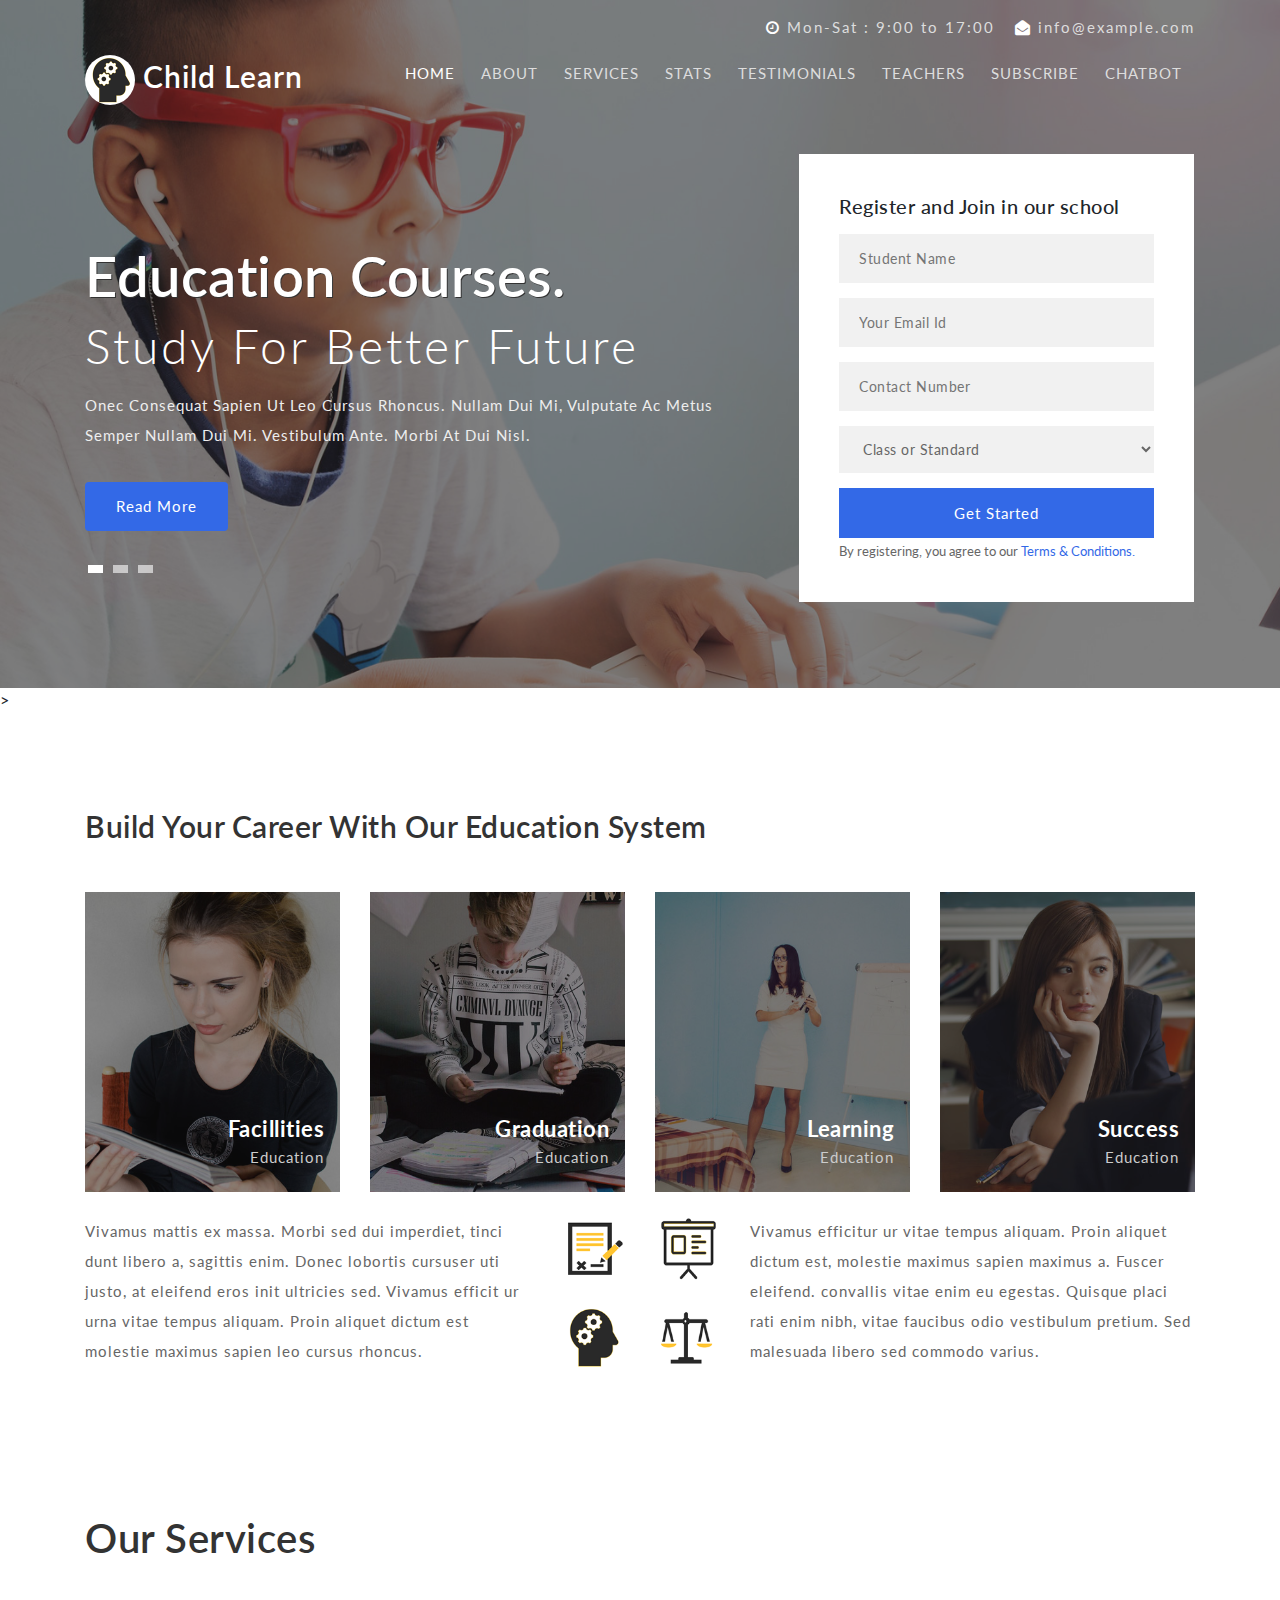
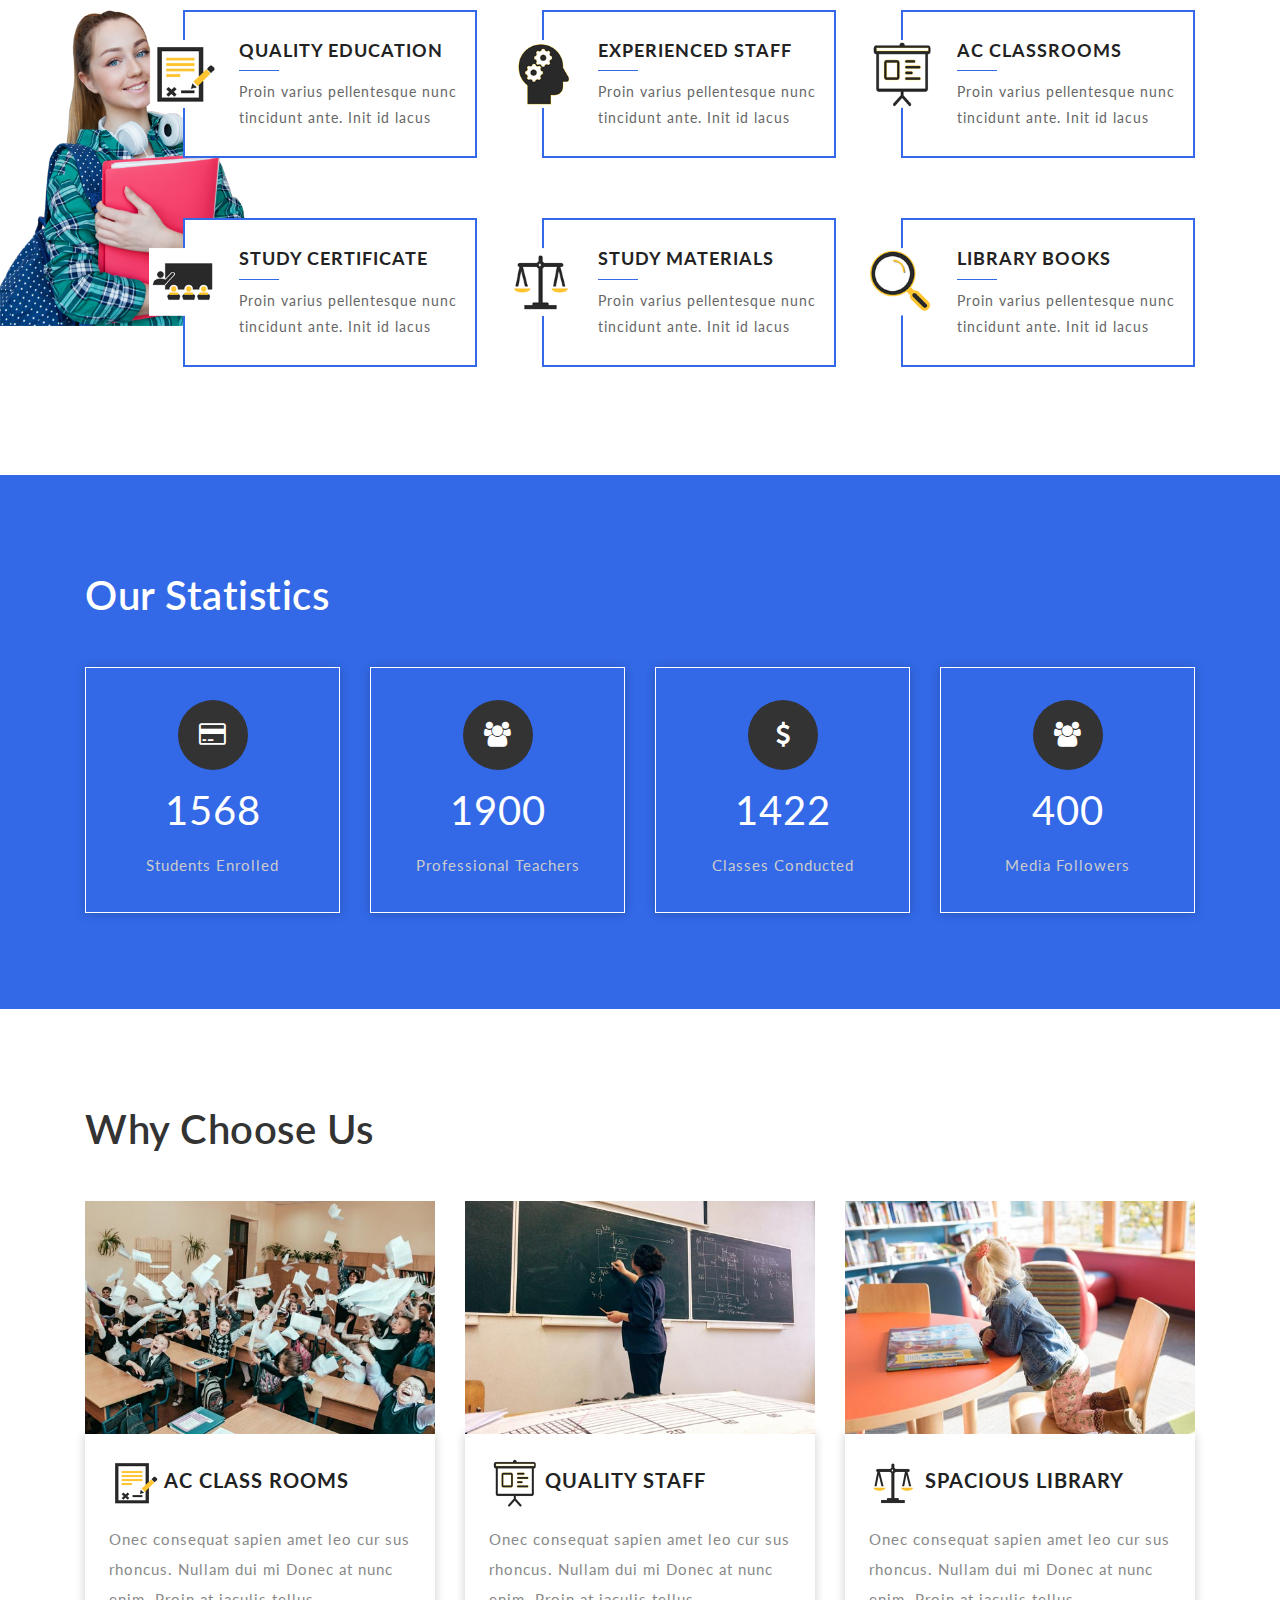
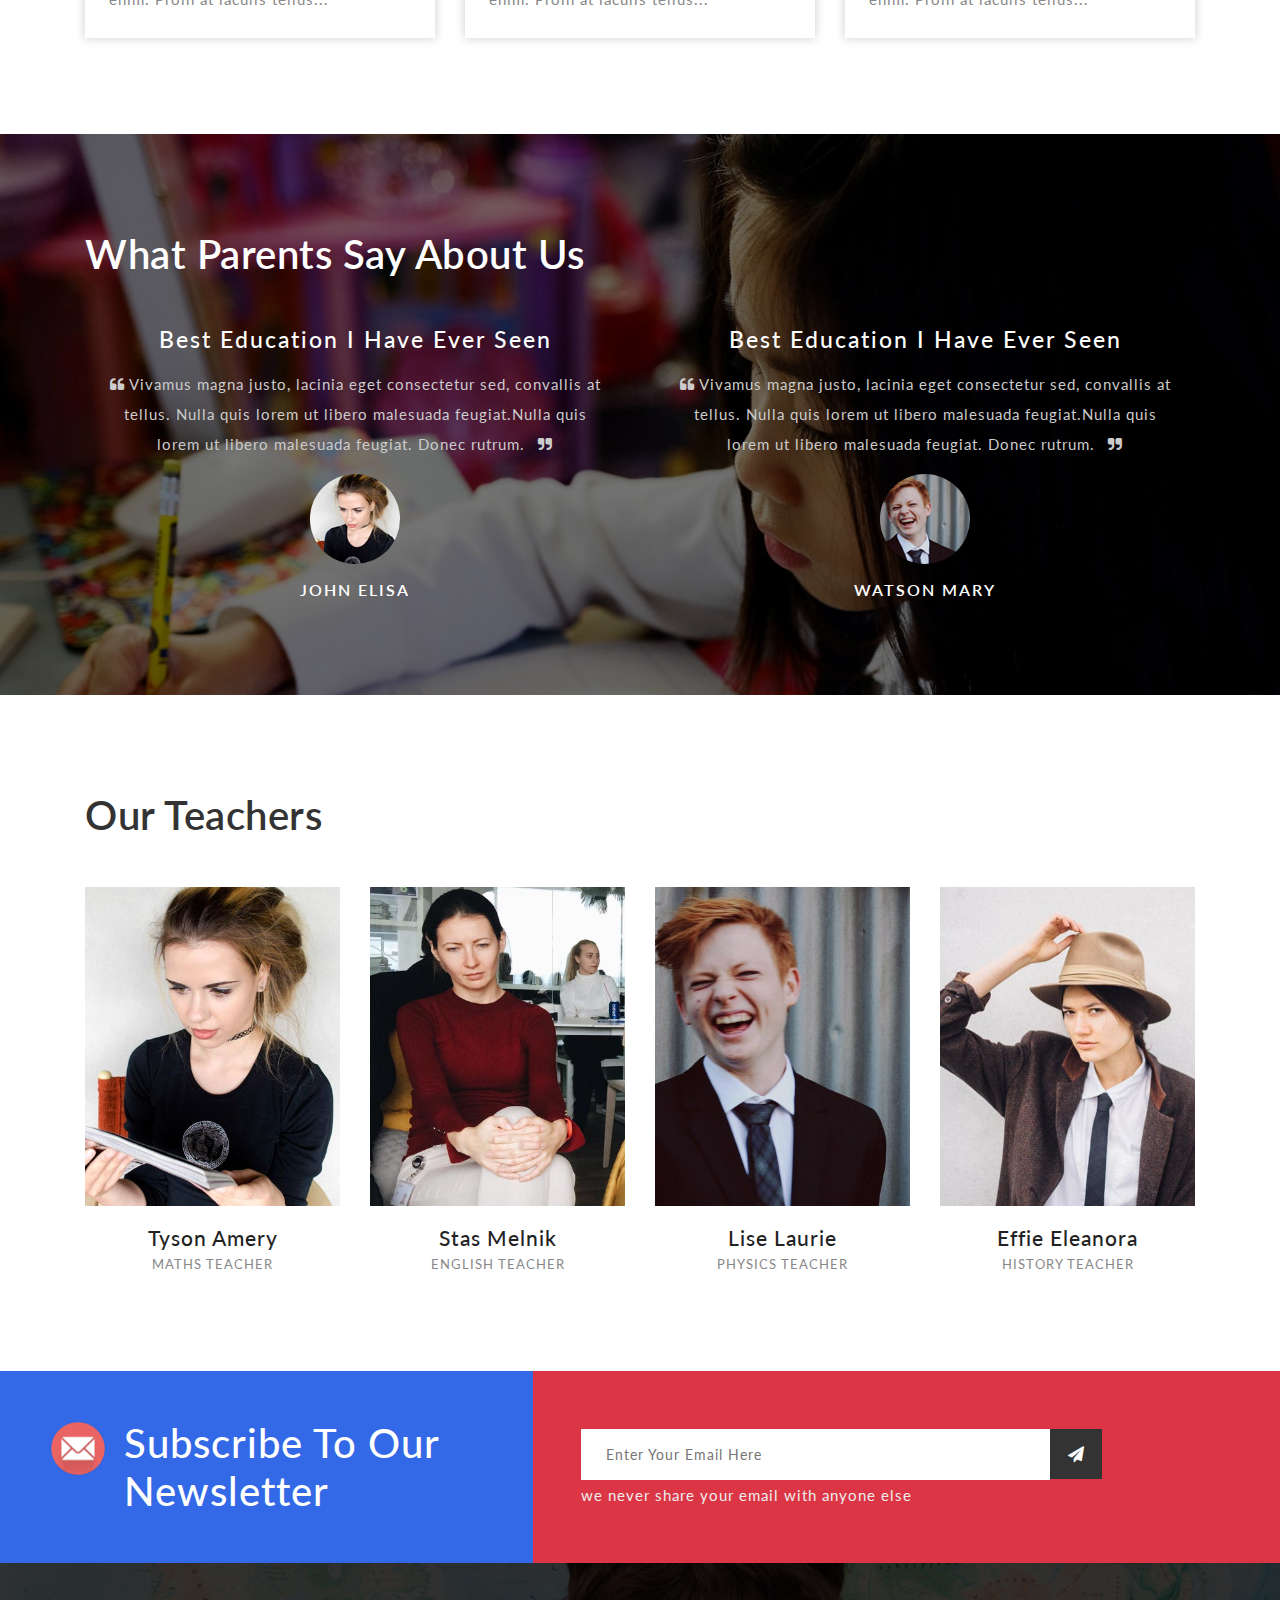
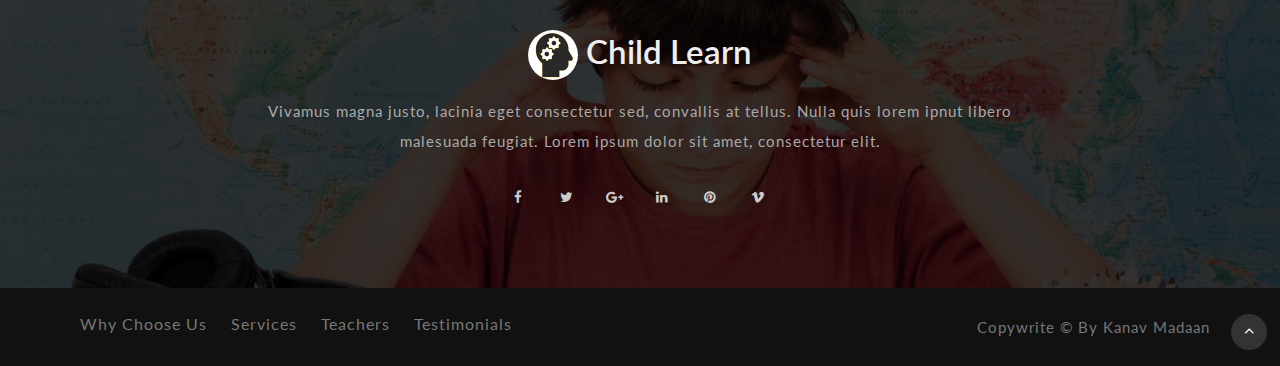
<file: index.html>
<!DOCTYPE html>
<html lang="en">
<head>
<title>Child Learn Education Category Flat Bootstrap Responsive Website Template | Home :: w3layouts</title>

<meta name="viewport" content="width=device-width, initial-scale=1">
<meta http-equiv="Content-Type" content="text/html; charset=utf-8" />
<meta name="keywords" content="Child Learn Responsive web template, Bootstrap Web Templates, Flat Web Templates, Android Compatible web template, 
Smartphone Compatible web template, free webdesigns for Nokia, Samsung, LG, SonyEricsson, Motorola web design" />

    <script>
        addEventListener("load", function () {
            setTimeout(hideURLbar, 0);
        }, false);

        function hideURLbar() {
            window.scrollTo(0, 1);
        }
    </script>
	
	
    <link href="css/bootstrap.css" rel='stylesheet' type='text/css'/>
    <link href="css/style.css" rel='stylesheet' type='text/css' />
	<link href="css/css_slider.css" type="text/css" rel="stylesheet" media="all">
    <link href="css/font-awesome.min.css" rel="stylesheet">
	
	
	
	<link href="//fonts.googleapis.com/css?family=Lato:100,100i,300,300i,400,400i,700,700i,900,900i&amp;subset=latin-ext" rel="stylesheet">
	
	
</head>
<body>


<header>
	<div class="top-head container">
		<div class="ml-auto text-right right-p">
			<ul>
				<li class="mr-3">
					<span class="fa fa-clock-o"></span> Mon-Sat : 9:00 to 17:00</li>
				<li>
					<span class="fa fa-envelope-open"></span> <a href="mailto:info@example.com">info@example.com</a> </li>
			</ul>
		</div>
	</div>
	<div class="container">
		
		<nav class="py-3 d-lg-flex">
			<div id="logo">
				<h1> <a href="index.html"><img src="images/s2.png" alt=""> Child Learn </a></h1>
			</div>
			<label for="drop" class="toggle"><span class="fa fa-bars"></span></label>
			<input type="checkbox" id="drop" />
			<ul class="menu ml-auto mt-1">
				<li class="active"><a href="index.html">Home</a></li>
				<li class=""><a href="#about">About</a></li>
				<li class=""><a href="#services">Services</a></li>
				<li class=""><a href="#stats">Stats</a></li>
				<li class=""><a href="#testi">Testimonials</a></li>
				<li class=""><a href="#team">Teachers</a></li>
				<li class=""><a href="#subscribe">Subscribe</a></li>
				<li class=""><a href="file:///C:/Users/KNV/OneDrive/Documents/educhildlearn/educhild/bot.html">ChatBot</a></li>
			</ul>
		</nav>
		
	</div>
</header>



<div class="banner" id="home">
	<div class="layer">
		<div class="container">
			<div class="row">
				<div class="col-lg-7 banner-text-w3pvt">
					
					<div class="csslider infinity" id="slider1">
						<input type="radio" name="slides" checked="checked" id="slides_1" />
						<input type="radio" name="slides" id="slides_2" />
						<input type="radio" name="slides" id="slides_3" />
						<ul class="banner_slide_bg">
							<li>
								<div class="container-fluid">
									<div class="w3ls_banner_txt">
										<h3 class="b-w3ltxt text-capitalize mt-md-4">Education Courses.</h3>
										<h4 class="b-w3ltxt text-capitalize mt-md-2">Study For Better Future</h4>
										<p class="w3ls_pvt-title my-3">onec consequat sapien ut leo cursus rhoncus. Nullam dui mi, vulputate ac metus semper Nullam dui mi.
								 Vestibulum ante. Morbi at dui nisl.</p>
										<a href="#about" class="btn btn-banner my-3">Read More</a>
									</div>
								</div>
							</li>
							<li>
								<div class="container-fluid">
									<div class="w3ls_banner_txt">
										<h3 class="b-w3ltxt text-capitalize mt-md-4">Education Courses.</h3>
										<h4 class="b-w3ltxt text-capitalize mt-md-2">Study For Better Future</h4>
										<p class="w3ls_pvt-title my-3">onec consequat sapien ut leo cursus rhoncus. Nullam dui mi, vulputate ac metus semper Nullam dui mi.
								 Vestibulum ante. Morbi at dui nisl.</p>
										<a href="#about" class="btn btn-banner my-3">Read More</a>
									</div>
								</div>
							</li>
							<li>
								<div class="container-fluid">
									<div class="w3ls_banner_txt">
										<h3 class="b-w3ltxt text-capitalize mt-md-4">Education Courses.</h3>
										<h4 class="b-w3ltxt text-capitalize mt-md-2">Study For Better Future</h4>
										<p class="w3ls_pvt-title my-3">onec consequat sapien ut leo cursus rhoncus. Nullam dui mi, vulputate ac metus semper Nullam dui mi.
								 Vestibulum ante. Morbi at dui nisl.</p>
										<a href="#about" class="btn btn-banner my-3">Read More</a>
									</div>
								</div>
							</li>
						</ul>
						<div class="navigation">
							<div>
								<label for="slides_1"></label>
								<label for="slides_2"></label>
								<label for="slides_3"></label>
							</div>
						</div>
					</div>
					
				</div>
				<div class="col-lg-5 col-md-8 px-lg-3 px-0">
					<div class="banner-form-w3 ml-lg-5">
						<div class="padding">
							
							<form action="#" method="post">
								<h5 class="mb-3">Register and Join in our school</h5>
								<div class="form-style-w3ls">
									<input placeholder="Student Name" name="name" type="text" required="">
									<input placeholder="Your Email Id" name="email" type="email" required="">
									<input placeholder="Contact Number" name="number" type="text" required="">
									<select>
									  <option value="0">Class or Standard</option>
									  <option value="1">class 6th</option>
									  <option value="1">class 7th</option>
									  <option value="1">clas 8th</option>
									  <option value="1">classs 9th</option>
									  <option value="1">class 10th</option>
									  <option value="1">Other</option>
									</select>
									
									<button Class="btn"> Get Started</button>
									<span>By registering, you agree to our <a href="#">Terms & Conditions.</a></span>
								</div>
							</form>
						
						</div>
					</div>
				</div>
			</div>
		</div>
	</div>
</div>


>
<section class="banner-bottom py-5" id="about">
	<div class="container py-lg-5">
		<h2 class="heading mb-sm-5 mb-4"> Build Your Career With Our Education System</h2>
		<div class="row bottom-grids">
			<div class="col-md-3 col-sm-6">
				<div class="three-grids-w3pvt-1 d-flex text-right">
					<div class="text-effect-wthree midd-text-w3ls p-3 w-100">
						<h5 class="text-capitalize text-bl font-weight-bold">Facillities</h5>
						<p>Education</p>
					</div>
				</div>
			</div>
			<div class="col-md-3 col-sm-6 mt-sm-0 mt-4">
				<div class="three-grids-w3pvt-2 d-flex text-right">
					<div class="text-effect-wthree midd-text-w3ls p-3 w-100">
						<h5 class="text-capitalize text-bl font-weight-bold">Graduation</h5>
						<p>Education</p>
					</div>
				</div>
			</div>
			<div class="col-md-3 col-sm-6 mt-md-0 mt-4">
				<div class="three-grids-w3pvt-3 d-flex text-right">
					<div class="text-effect-wthree midd-text-w3ls p-3 w-100">
						<h5 class="text-capitalize text-bl font-weight-bold">Learning</h5>
						<p>Education</p>
					</div>
				</div>
			</div>
			<div class="col-md-3 col-sm-6 mt-md-0 mt-4">
				<div class="three-grids-w3pvt-4 d-flex text-right">
					<div class="text-effect-wthree midd-text-w3ls p-3 w-100">
						<h5 class="text-capitalize text-bl font-weight-bold">Success</h5>
						<p>Education</p>
					</div>
				</div>
			</div>
			<div class="col-lg-5">
				<p class="mt-4">Vivamus mattis ex massa. Morbi sed dui imperdiet, tinci dunt libero a, sagittis enim. Donec lobortis cursuser uti justo, at
				eleifend eros init ultricies sed. Vivamus efficit ur urna vitae tempus aliquam. Proin aliquet dictum est molestie maximus sapien leo cursus rhoncus.</p>
			</div>
			<div class="col-lg-1 col-sm-4 col-5 ser-img">
				<img src="images/s1.png" class="mt-4" alt="">
				<img src="images/s2.png" class="mt-4" alt="">
			</div>
			<div class="col-lg-1 col-sm-4 col-5 ser-img">
				<img src="images/s3.png" class="mt-4" alt="">
				<img src="images/s5.png" class="mt-4" alt="">
			</div>
			<div class="col-lg-5">
				<p class="mt-4"> Vivamus efficitur ur vitae tempus aliquam. Proin aliquet dictum est, molestie maximus sapien maximus a.
				Fuscer eleifend. convallis vitae enim eu egestas. Quisque placi rati enim nibh, vitae faucibus odio vestibulum pretium. Sed malesuada
				libero sed commodo varius. </p>
			</div>
		</div>
	</div>
</section>

<section class="services py-5" id="services">
	<div class="container">
		<h3 class="heading mb-5">Our Services</h3>
		<div class="row ml-sm-5">
			<div class="col-xl-4 col-lg-4 col-md-6 col-sm-12">
				<div class="our-services-wrapper mb-60">
					<div class="services-inner">
						<div class="our-services-img">
							<img src="images/s1.png" alt="">
						</div>
						<div class="our-services-text">
							<h4>Quality Education</h4>
							<p>Proin varius pellentesque nunc tincidunt ante. Init id lacus</p>
						</div>
					</div>
				</div>
			</div>
			<div class="col-xl-4 col-lg-4 col-md-6 col-sm-12">
				<div class="our-services-wrapper mb-60">
					<div class="services-inner">
						<div class="our-services-img">
							<img src="images/s2.png" alt="">
						</div>
						<div class="our-services-text">
							<h4>Experienced Staff</h4>
							<p>Proin varius pellentesque nunc tincidunt ante. Init id lacus</p>
						</div>
					</div>
				</div>
			</div>
			<div class="col-xl-4 col-lg-4 col-md-6 col-sm-12">
				<div class="our-services-wrapper mb-60">
					<div class="services-inner">
						<div class="our-services-img">
							<img src="images/s3.png" alt="">
						</div>
						<div class="our-services-text">
							<h4>Ac Classrooms</h4>
							<p>Proin varius pellentesque nunc tincidunt ante. Init id lacus</p>
						</div>
					</div>
				</div>
			</div>
			<div class="col-xl-4 col-lg-4 col-md-6 col-sm-12">
				<div class="our-services-wrapper mb-60">
					<div class="services-inner">
						<div class="our-services-img">
							<img src="images/s4.png" alt="">
						</div>
						<div class="our-services-text">
							<h4>Study Certificate</h4>
							<p>Proin varius pellentesque nunc tincidunt ante. Init id lacus</p>
						</div>
					</div>
				</div>
			</div>
			<div class="col-xl-4 col-lg-4 col-md-6 col-sm-12">
				<div class="our-services-wrapper mb-60">
					<div class="services-inner">
						<div class="our-services-img">
							<img src="images/s5.png" alt="">
						</div>
						<div class="our-services-text">
							<h4>Study Materials </h4>
							<p>Proin varius pellentesque nunc tincidunt ante. Init id lacus</p>
						</div>
					</div>
				</div>
			</div>
			<div class="col-xl-4 col-lg-4 col-md-6 col-sm-12">
				<div class="our-services-wrapper mb-60">
					<div class="services-inner">
						<div class="our-services-img">
							<img src="images/s6.png" alt="">
						</div>
						<div class="our-services-text">
							<h4>Library Books</h4>
							<p>Proin varius pellentesque nunc tincidunt ante. Init id lacus</p>
						</div>
					</div>
				</div>
			</div>
		</div>
		
		<div class="position-image">
			<img src="images/services.png" alt="" class="img-fluid">
		</div>
		
	</div>
</section>


<section class="section-stats" id="stats">
	<div class="py-5">
		<div class="container py-lg-5">
		<h3 class="heading mb-sm-5 mb-4">Our statistics</h3>
			<div class="row text-center">
				<div class="col-lg-3 col-6">
					<div class="w3layouts_stats_left w3_counter_grid">
						<div class="stats-icon">
							<span class="fa fa-credit-card"></span>
						</div>
						<p class="counter">1568</p>
						<p class="para-text-w3ls">Students Enrolled</p>
					</div>
				</div>
				<div class="col-lg-3 col-6">
					<div class="w3layouts_stats_left w3_counter_grid2">	
						<div class="stats-icon">
							<span class="fa fa-users"></span>
						</div>
						<p class="counter">1900</p>
						<p class="para-text-w3ls">Professional Teachers</p>
					</div>
				</div>
				<div class="col-lg-3 col-6 mt-lg-0 mt-4">
					<div class="w3layouts_stats_left w3_counter_grid1">	
						<div class="stats-icon">
							<span class="fa fa-dollar"></span>
						</div>
						<p class="counter">1422</p>
						<p class="para-text-w3ls">Classes Conducted</p>
					</div>
				</div>
				<div class="col-lg-3 col-6 mt-lg-0 mt-4">
					<div class="w3layouts_stats_left w3_counter_grid1">	
						<div class="stats-icon">
							<span class="fa fa-users"></span>
						</div>
						<p class="counter">400</p>
						<p class="para-text-w3ls">Media Followers</p>
					</div>
				</div>
			</div>
		</div>
	</div>
</section>


<section class="other_services py-5" id="why">
	<div class="container py-lg-5 py-3">
		<h3 class="heading mb-sm-5 mb-4">Why Choose Us </h3>
		<div class="row">
			<div class="col-lg-4 col-md-6">
				<div class="grid">
					<img src="images/choose1.jpg" alt="" class="img-fluid" />
					<div class="info p-4">
						<h4 class=""><img src="images/s1.png" class="img-fluid" alt=""> AC Class Rooms</h4>
						<p class="mt-3">Onec consequat sapien amet leo cur sus rhoncus. Nullam dui mi Donec at nunc enim. Proin at iaculis tellus...</p>
					</div>
				</div>
			</div>
			<div class="col-lg-4 col-md-6 mt-md-0 mt-4">
				<div class="grid">
					<img src="images/choose2.jpg" alt="" class="img-fluid" />
					<div class="info p-4">
						<h4 class=""><img src="images/s3.png" class="img-fluid" alt=""> Quality Staff</h4>
						<p class="mt-3">Onec consequat sapien amet leo cur sus rhoncus. Nullam dui mi Donec at nunc enim. Proin at iaculis tellus...</p>
					</div>
				</div>
			</div>
			<div class="col-lg-4 col-md-6 mt-lg-0 mt-4">
				<div class="grid">
					<img src="images/choose3.jpg" alt="" class="img-fluid" />
					<div class="info p-4">
						<h4 class=""><img src="images/s5.png" class="img-fluid" alt=""> Spacious Library </h4>
						<p class="mt-3">Onec consequat sapien amet leo cur sus rhoncus. Nullam dui mi Donec at nunc enim. Proin at iaculis tellus...</p>
					</div>
				</div>
			</div>
		</div>
	</div>
</section>

<section class="testimonials" id="testi">
	<div class="layer py-lg-5">
		<div class="container py-5">
			<h3 class="heading mb-5">What Parents Say About Us</h3>
			<div class="text-center">
				<div class="row">
					<div class="col-md-6">
						<div class="testi-info-text">
							<h4>Best Education i have ever seen</h4>
							<p>
								<span class="fa fa-quote-left"></span> Vivamus magna justo, lacinia eget consectetur
								sed,
								convallis at tellus. Nulla
								quis lorem ut libero malesuada feugiat.Nulla quis lorem ut libero malesuada
								feugiat.
								Donec rutrum.
								<span class="fa ml-2 fa-quote-right"></span>
							</p>
						</div>
						<div class="testi-pos">
							<img src="images/ts1.jpg" alt="" class="img-fluid rounded-circle mb-3" />
							<h4> John Elisa </h4>
						</div>
					</div>
					<div class="col-md-6 mt-md-0 mt-5">
						<div class="testi-info-text">
							<h4>Best Education i have ever seen</h4>
							<p>
								<span class="fa fa-quote-left"></span> Vivamus magna justo, lacinia eget consectetur
								sed,
								convallis at tellus. Nulla
								quis lorem ut libero malesuada feugiat.Nulla quis lorem ut libero malesuada
								feugiat.
								Donec rutrum.
								<span class="fa ml-2 fa-quote-right"></span>
							</p>
						</div>
						<div class="testi-pos">
							<img src="images/ts2.jpg" alt="" class="img-fluid rounded-circle mb-3" />
							<h4>Watson Mary</h4>
						</div>
					</div>
				</div>
			</div>
		</div>
	</div>
</section>

<section class="team pt-5" id="team">
    <div class="container py-lg-5">
		<h3 class="heading mb-sm-5 mb-4">Our Teachers</h3>
        <div class="row">
			<div class="team-grid col-md-3 col-sm-6 mb-5">
				<img src="images/team1.jpg" class="" alt="" />
				<div class="team-info text-center">
					<h3 class="e">Tyson Amery</h3>
					<span class="">Maths Teacher</span>
				</div>
			</div>
			<div class="team-grid col-md-3 col-sm-6 mb-5">
				<img src="images/team2.jpg" class="" alt="" />
				<div class="team-info text-center">
					<h3 class="">Stas Melnik</h3>
					<span class="">English Teacher</span>
				</div>
			</div>
			<div class="team-grid col-md-3 col-sm-6 mb-5">
				<img src="images/team3.jpg" class="" alt="" />
				<div class="team-info text-center">
					<h3 class="">Lise Laurie</h3>
					<span class="">Physics Teacher</span>
				</div>
			</div>
			<div class="team-grid col-md-3 col-sm-6 mb-5">
				<img src="images/team4.jpg" class="" alt="" />
				<div class="team-info text-center">
					<h3 class="">Effie Eleanora</h3>
					<span class="">History Teacher</span>
				</div>
			</div>
        </div>
    </div>
</section>

<section class="subscribe" id="subscribe">
	<div class="container-fluid">
		<div class="row">
			<div class="col-lg-5 d-flex subscribe-left p-sm-5 py-4">
				<div class="image mr-3">
					<img src="images/mail.png" alt="" class="img-fluid">
				</div>
				<div class="text">
					<h3>Subscribe To Our Newsletter</h3>
				</div>
			</div>
			<div class="col-lg-7 subscribe-right p-sm-5 py-3">
				<form action="#" method="post">
					<input type="email" name="email" placeholder="Enter your email here" required="">
					<button class="btn1"><span class="fa fa-paper-plane" aria-hidden="true"></span></button>
				</form>
				<p>we never share your email with anyone else</p>
			</div>
		</div>
	</div>
</section>

<footer>
	<div class="footer-layer py-sm-5 pt-5 pb-3">
		<div class="container py-md-3">
			<div class="footer-grid_section text-center">
				<div class="footer-title mb-3">
					<a href="#"><img src="images/s2.png" alt=""> Child Learn</a>
				</div>
				<div class="footer-text">
					<p>Vivamus magna justo, lacinia eget consectetur sed, convallis at tellus. Nulla quis lorem ipnut libero malesuada feugiat.
					 Lorem ipsum dolor sit amet, consectetur elit.</p>
				</div>
				<ul class="social_section_1info">
					<li class="mb-2 facebook"><a href="#"><span class="fa fa-facebook"></span></a></li>
					<li class="mb-2 twitter"><a href="#"><span class="fa fa-twitter"></span></a></li>
					<li class="google"><a href="#"><span class="fa fa-google-plus"></span></a></li>
					<li class="linkedin"><a href="#"><span class="fa fa-linkedin"></span></a></li>
					<li class="pinterest"><a href="#"><span class="fa fa-pinterest"></span></a></li>
					<li class="vimeo"><a href="#"><span class="fa fa-vimeo"></span></a></li>
				</ul>
			</div>
		</div>
	</div>
</footer>

<section class="copyright">
	<div class="container py-4">
		<div class="row bottom">
			<ul class="col-lg-6 links p-0">
				<li><a href="#why" class="">Why Choose Us</a></li>
				<li><a href="#services" class="">Services </a></li>
				<li><a href="#team" class="">Teachers </a></li>
				<li><a href="#testi" class="">Testimonials </a></li>
			</ul>
			<div class="col-lg-6 copy-right p-0">
				<p class="">Copywrite &copy; By Kanav Madaan</a>
				</p>
			</div>
		</div>
	</div>
</section>

<div class="move-top text-right">
	<a href="#home" class="move-top"> 
		<span class="fa fa-angle-up  mb-3" aria-hidden="true"></span>
	</a>
</div>


</body>
</html>
</file>
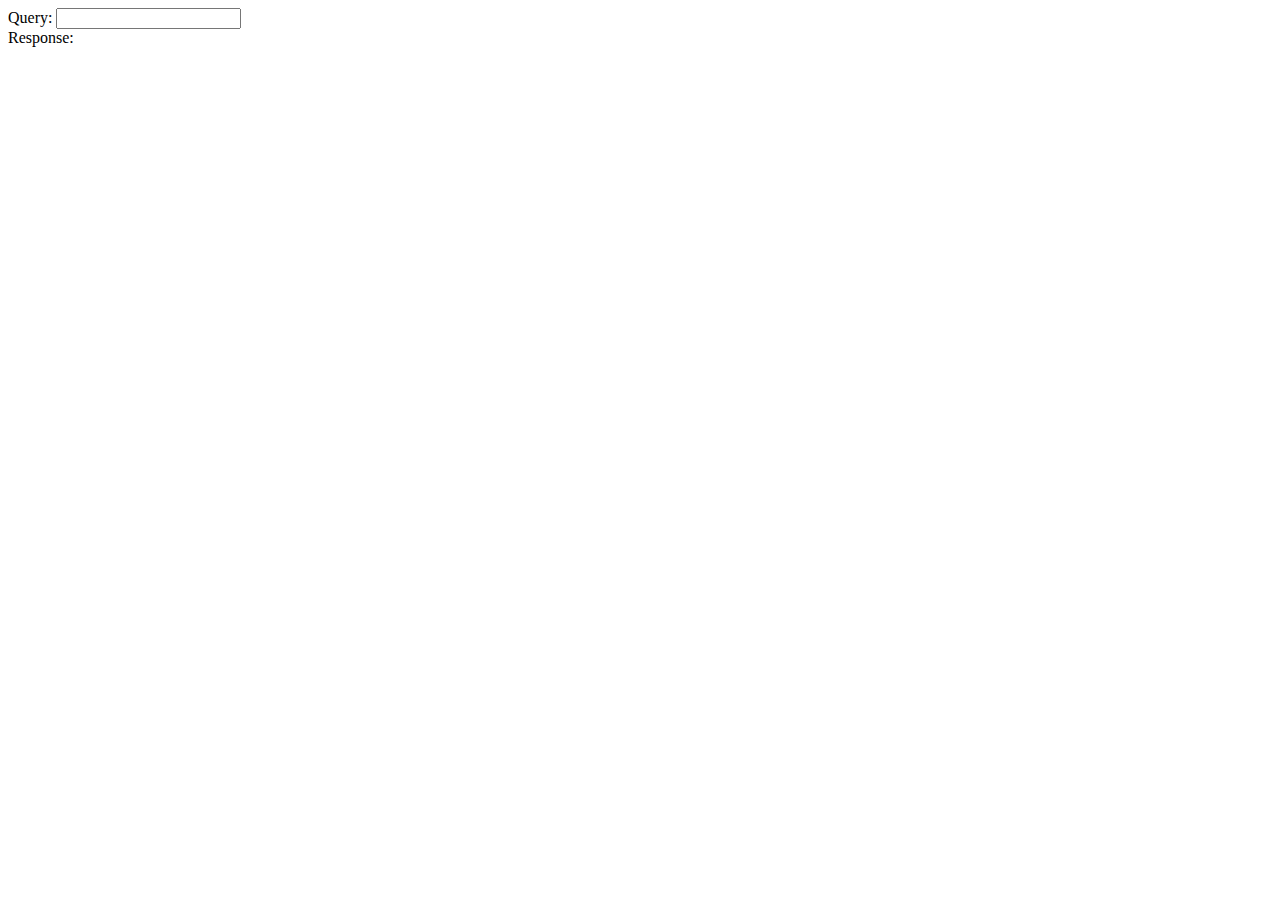
<file: bot.html>
<!doctype html><html><head><title>help</title></head>

<script type="text/javascript"

src="//code.jquery.com/jquery-1.11.1.min.js"></script>

</head>

<body>

Query: <input type="text" id="QueryText">

<br>

Response: <span id="response"></span>

<script type="text/javascript">

"use strict";

jQuery(function () {
    $('querytext').on('keydown', function(e){
       if (e.which == 13) {
        QueryTextEnter();
       }

    });

});

function QueryTextEnter() {

var queryText = jQuery("#QueryText").val();

$("#log").html(queryText);

}
var call = jQuery.ajax(









headers= {

Accept: "application/json", "Content-Type": "application/json"

});

call.done(function (data, textStatus, jqxhr) { console.log(data);

var intent= data.topscoringintent.intent;

var faqGet = GetFAQ(intent);

faqGet.done(function (response) {

$("#log").html(response);

});

});

call.fail(function (jqXHR, textStatus, errorThrown) { alert("Fail");
});


</script>
</body></html>
</file>
<file: css/style.css>
html,
body {
    margin: 0;
    font-size: 100%;
    background: #fff;
    font-family: 'Lato', sans-serif;
}

html {
  scroll-behavior: smooth;
}
body a {
    text-decoration: none;
    transition: 0.5s all;
    -webkit-transition: 0.5s all;
    -moz-transition: 0.5s all;
    -o-transition: 0.5s all;
    -ms-transition: 0.5s all;

}

body img {
    max-width: 100%;
}

a:hover {
    text-decoration: none;
}

input[type="button"],
input[type="submit"],
input[type="text"],
input[type="email"],
input[type="search"] {
    transition: 0.5s all;
    -webkit-transition: 0.5s all;
    -moz-transition: 0.5s all;
    -o-transition: 0.5s all;
    -ms-transition: 0.5s all;
}

h1,
h2,
h3,
h4,
h5,
h6 {
    margin: 0;
    letter-spacing: .5px;
}

p {
    margin: 0;
	font-size: 15px;
    line-height: 2em;
    letter-spacing: 1px;
    color: #666;
}

ul {
    margin: 0;
    padding: 0;
}

/*-- header --*/

header {
    position: absolute;
    width: 100%;
    padding: 15px 0;
	z-index: 9;
}
.right-p li ,.right-p li  a{
    display: inline-block;
    color: #ddd;
    font-size: 15px;
    letter-spacing: 2px;
}
.right-p li  span{
    color: #fff;
}
/*-- header --*/

.toggle,
[id^=drop] {
	display: none;
}

/* Giving a background-color to the nav container. */
nav { 
	margin:0;
	padding: 0;
}
#logo img, .footer-title img {
    border-radius: 50%;
    -webkit-border-radius: 50%;
    -moz-border-radius: 50%;
    -ms-border-radius: 50%;
    -o-border-radius: 50%;
    width: 50px;
}

#logo a {
	float: left;
    font-size: .75em;
    font-weight: 600;
    display: initial;
    margin: 0;
    letter-spacing: 1px;
    color: #fff;
    padding: 0px 0;
    border: none;
    text-transform: capitalize;
}
#logo a span.fa {
    color: #ff4f81;
}


/* Since we'll have the "ul li" "float:left"
 * we need to add a clear after the container. */

nav:after {
	content:"";
	display:table;
	clear:both;
}

/* Removing padding, margin and "list-style" from the "ul",
 * and adding "position:reltive" */
nav ul {
	float: right;
	padding:0;
	margin:0;
	list-style: none;
	position: relative;
	}
	
/* Positioning the navigation items inline */
nav ul li {
	margin: 0px;
	display:inline-block;
	float: left;
	}

/* Styling the links */
nav a {
    color: #ddd;
    text-transform: uppercase;
    letter-spacing: 1px;
    padding-left: 0;
    padding-right: 0;
	padding: 10px 13px;
    font-weight: 400;
    font-size: 15px;
    vertical-align: middle;
}
nav ul li ul li:hover { background: #f8f9fa; }

/* Background color change on Hover */
nav a:hover { 
	color: #ddd;
}
.menu li.active  a{ 
	color: #fff;
}

/* Hide Dropdowns by Default
 * and giving it a position of absolute */
nav ul ul {
	display: none;
	position: absolute; 
	/* has to be the same number as the "line-height" of "nav a" */
	top: 30px; 
    background: #fff;
    padding: 10px;
}
	
/* Display Dropdowns on Hover */
nav ul li:hover > ul {
	display:inherit;
}
	
/* Fisrt Tier Dropdown */
nav ul ul li {
	width:170px;
	float:none;
	display:list-item;
	position: relative;
}
nav ul ul li a {
    color: #333;
    padding: 5px 10px;
    display: block;
}
/* Second, Third and more Tiers	
 * We move the 2nd and 3rd etc tier dropdowns to the left
 * by the amount of the width of the first tier.
*/
nav ul ul ul li {
	position: relative;
	top:-60px;
	/* has to be the same number as the "width" of "nav ul ul li" */ 
	left:170px; 
}

/* Change ' +' in order to change the Dropdown symbol */
li > a:only-child:after { content: ''; }


/* Media Queries
--------------------------------------------- */

@media all and (max-width : 991px) {

	#logo {
		display: block;
		padding: 0;
		width: 100%;
		text-align: center;
		float: none;
	}
	.menu li.active a {
		color: #3369e7;
	}
	nav ul li span {
		color: #333;
	}
	nav {
		margin: 0;
	}
	nav a {
		color: #333;
	}

	/* Hide the navigation menu by default */
	/* Also hide the  */
	.toggle + a,
	.menu {
		display: none;
	}

	/* Stylinf the toggle lable */
	.toggle {
		display: block;
		padding: 5px 15px;
		font-size: 20px;
		text-decoration: none;
		border: none;
		float: right;
		background-color: #3369e7;
		color: #fff;
		margin-bottom: 0;
	}
	.menu .toggle {
		float: none;
		text-align: center;
		margin: auto;
		width: 30%;
		padding: 5px;
		font-weight: normal;
		font-size: 15px;
		letter-spacing: 1px;
	}

	.toggle:hover {
		color:#333;
		background-color: #fff;
	}

	/* Display Dropdown when clicked on Parent Lable */
	[id^=drop]:checked + ul {
		display: block;
		background: #fff;
		padding: 15px 0;
		width:100%;
		text-align: center;
	}

	/* Change menu item's width to 100% */
	nav ul li {
		display: block;
		width: 100%;
		padding: 7px 0;
		}
	nav a{
		padding: 5px 0;
	}
	nav a:hover {
		color: #333;
	}
	.login-icon {
		text-align: center;
	}
	nav ul ul .toggle,
	nav ul ul a {
		padding: 0 40px;
	}

	nav ul ul ul a {
		padding: 0 80px;
	}

	nav a:hover,
 	nav ul ul ul a {
		background-color: transparent;
	}
  
	nav ul li ul li .toggle,
	nav ul ul a,
	nav ul ul ul a{
		padding:14px 20px;	
		color:#FFF;
		font-size:17px; 
	}
  
  
	nav ul li ul li .toggle,
	nav ul ul a {
		background-color: #fff; 
	}
	nav ul ul li a {
		font-size: 15px;
	}
	ul.inner-ul{
		padding: 0!important;
	}
	/* Hide Dropdowns by Default */
	nav ul ul {
		float: none;
		position:static;
		color: #ffffff;
		/* has to be the same number as the "line-height" of "nav a" */
	}
		
	/* Hide menus on hover */
	nav ul ul li:hover > ul,
	nav ul li:hover > ul {
		display: none;
	}
		
	/* Fisrt Tier Dropdown */
	nav ul ul li {
		display: block;
		width: 100%;
		padding: 0;
	}

	nav ul ul ul li {
		position: static;
		/* has to be the same number as the "width" of "nav ul ul li" */ 

	}

}

@media all and (max-width : 330px) {

	nav ul li {
		display:block;
		width: 94%;
	}

}
.user span.fa {
    font-size: 25px;
    color: #fff;
}
/*-- //header --*/

/*-- banner --*/
.banner {
    background: url(../images/banner.jpg)no-repeat center;
    -webkit-background-size: cover;
    -moz-background-size: cover;
    -o-background-size: cover;
    -ms-background-size: cover;
    background-size: cover;
}
.layer {
    background: rgba(0, 0, 0, 0.5);
}
.w3ls_banner_txt p {
    color: #eee;
    text-transform: capitalize;
    font-size: 15px;
}
.banner-text-w3pvt {
    padding: 17vw 0 11vw;
    box-sizing: border-box;
}
.banner-form-w3 {
    padding: 12vw 0 0vw;
    box-sizing: border-box;
}

h3.b-w3ltxt span {
    color: #fff;
}
h3.b-w3ltxt {
    font-size: 3.5em;
    color: #fff;
    font-weight: 600;
    text-shadow: 1px 1px 0px #333;
}

h4.b-w3ltxt {
    font-size: 3em;
    letter-spacing: 3px;
    font-weight: 300;
    color: #fff;
}

.btn-banner {
    background: #3369e7;
    color: #fff;
    font-size: 15px;
    letter-spacing: 1px;
    padding: 12px 30px;
    display: inline-block;
}
.btn-banner:hover  {
    color: #fff;
}

.form-style-w3ls input[type="text"], .form-style-w3ls input[type="email"], .form-style-w3ls input[type="password"],select {
    outline: none;
    font-size: 14px;
    border: none;
    color: #666;
    background: #f1f1f1;
    letter-spacing: 0.5px;
    padding: 14px 20px;
    width: 100%;
    box-sizing: border-box;
    margin-bottom: 15px;
}
.form-style-w3ls button.btn {
    color: #fff;
    background: #3369e7;
    border: none;
    padding: 14px 0;
    outline: none;
	border-radius: 0;
    width: 100%;
    font-size: 15px;
    cursor: pointer;
    letter-spacing: 1px;
    -webkit-transition: 0.5s all;
    -o-transition: 0.5s all;
    -moz-transition: 0.5s all;
    -ms-transition: 0.5s all;
    transition: 0.5s all;
}
.form-style-w3ls input[type="submit"]:hover {
    background: #dc3545;
}
.padding {
    padding: 2.5em;
	background: #fff;
}
.form-style-w3ls span {
    font-size: 13px;
    color: #666;
}
.form-style-w3ls span a {
    color: #3369e7;
}

/*-- //banner --*/


/*-- banner bottom --*/
/* girds */
.three-grids-w3pvt-1 {
    background: url(../images/bb.jpg) no-repeat center;
    background-size: cover;
    -webkit-background-size: cover;
    -moz-background-size: cover;
    -o-background-size: cover;
    -ms-background-size: cover;
    min-height: 300px;
	position: relative;
    z-index: 1;
}

.three-grids-w3pvt-1:before,.three-grids-w3pvt-2:before,.three-grids-w3pvt-3:before,.three-grids-w3pvt-4:before {
    content: '';
    position: absolute;
    width: 100%;
    height: 100%;
    top: 0;
    left: 0;
    opacity: 0.5;
    background: #111;
    z-index: -1;
}

.three-grids-w3pvt-2 {
    background: url(../images/bg1.jpg) no-repeat center;
    background-size: cover;
    -webkit-background-size: cover;
    -moz-background-size: cover;
    -o-background-size: cover;
    -ms-background-size: cover;
    min-height: 300px;
	position: relative;
    z-index: 1;
}

.three-grids-w3pvt-3 {
    background: url(../images/bg2.jpg) no-repeat center;
    background-size: cover;
    -webkit-background-size: cover;
    -moz-background-size: cover;
    -o-background-size: cover;
    -ms-background-size: cover;
    min-height: 300px;
	position: relative;
    z-index: 1;
}
.three-grids-w3pvt-4 {
    background: url(../images/bg3.jpg) no-repeat center;
    background-size: cover;
    -webkit-background-size: cover;
    -moz-background-size: cover;
    -o-background-size: cover;
    -ms-background-size: cover;
    min-height: 300px;
	position: relative;
    z-index: 1;
}

.text-effect-wthree {
    margin-top: 13em;
}

.text-effect-wthree h5 {
    font-size: 22px;
	color: #fff;
}

.text-effect-wthree p {
    font-size: 15px;
	color: #ccc;
}
.ser-img span.fa {
    font-size: 40px;
    color: #000;
}
/* //girds */

h2.heading{
    font-size: 30px;
    text-transform: capitalize;
    color: #333;
    font-weight: 600;
}

/*-- banner bottom --*/


/*-- services --*/
.mb-60 {
    margin-bottom: 60px;
}
.services-inner {
    border: 2px solid #3369e7;
    margin-left: 35px;
    transition: .3s;
    background: #fff
}
.our-services-img {
    float: left;
    margin-left: -36px;
    margin-right: 22px;
    margin-top: 28px;
}
.our-services-img img {
    width: 68px;
}
.our-services-text {
    padding-right: 10px;
}
.our-services-text {
    overflow: hidden;
    padding: 28px 0 25px;
}
.our-services-text h4 {
    color: #222222;
    font-size: 18px;
    font-weight: 700;
    letter-spacing: 1px;
    margin-bottom: 8px;
    padding-bottom: 10px;
    position: relative;
    text-transform: uppercase;
}
.position-image img {
    position: absolute;
    top: 16%;
    left: 0%;
    bottom: 0%;
    width: 20%;
    z-index: -1;
}
.our-services-text h4::before {
    background: #3369e7 none repeat scroll 0 0;
    bottom: 0;
    content: "";
    height: 1px;
    position: absolute;
    width: 40px;
}
.our-services-wrapper:hover .services-inner {
    background: #fff none repeat scroll 0 0;
    border: 2px solid transparent;
    box-shadow: 0px 1px 10px 0px rgba(0, 0, 0, 0.2);
}
.our-services-text p {
    margin-bottom: 0;
}
.services p {
    font-size: 14px;
    font-weight: 400;
    line-height: 26px;
    color: #666;
}
.services  {
    position: relative;
    z-index: 2;
}
/*-- //services-- */


/*-- team --*/ 

.team-info {
    padding: 20px 20px 0;
}

.team-info h3 {
    font-size: 1.3em;
    letter-spacing: 1px;
    color: #222;
}

.team-info span{
    margin-top: .5em;
    font-size: .8em;
    text-transform: uppercase;
    color: #888;
    letter-spacing: 1px;
}
/*-- //team --*/ 


/*-- stats --*/

h3.heading {
    font-size: 40px;
    text-transform: capitalize;
    color: #333;
    font-weight: 600;
}

.section-stats {
    background: #3369e7;
    background-size: cover;
    -webkit-background-size: cover;
    -moz-background-size: cover;
    -o-background-size: cover;
    -ms-background-size: cover;
    position: relative;
}
.section-stats h3.heading,.testimonials h3.heading{
	color: #fff;
}
p.counter {
    color: #fff;
    font-size: 2.5em;
    letter-spacing: 1px;
}

.text-stat p {
    font-size: 15px;
    letter-spacing: .5px;
}
p.para-text-w3ls{
    font-size: 15px;
	color: #ccc;
}
.w3layouts_stats_left i {
    font-size: 30px;
    color: #fff;
    background: #333;
    width: 70px;
    height: 70px;
    border-radius: 50%;
    line-height: 70px;
}
.text-stat h4 {
    font-size: 22px;
    color: #ddd;
    line-height: 35px;
    padding: 1em;
    border: 8px solid #aaa;
}
.w3layouts_stats_left{
    box-shadow: 0px 1px 10px 0px rgba(0, 0, 0, 0.2);
    border: 1px solid #fff;
    padding: 2em 0 !important;
}
.stats-icon {
    background: #333;
    width: 70px;
    height: 70px;
    border-radius: 50%;
    -webkit-border-radius: 50%;
    -moz-border-radius: 50%;
    -ms-border-radius: 50%;
    -o-border-radius: 50%;
    line-height: 70px;
    margin: auto;
}
.w3layouts_stats_left span.fa {
    color: #fff;
    font-size: 25px;
    line-height: 70px;
}
.w3layouts_stats_left:hover{
	border: 1px solid transparent !important;
}

/*-- //stats --*/


/*-- other services --*/

.info p {
    color: #888;
    font-size: 15px;
}
.info h4 {
    color: #222222;
    font-size: 20px;
    font-weight: 700;
    letter-spacing: 1px;
    position: relative;
    text-transform: uppercase;
}
.info img{
	width:50px;
}
.info{
	box-shadow: 0px 0px 10px 0px rgba(0, 0, 0, 0.2);
}
/*-- //other services --*/


/* -- testimonials --*/
.testimonials {
    background: url(../images/testimonials.jpg)no-repeat 0px 0px;
    -webkit-background-size: cover;
    -moz-background-size: cover;
    -o-background-size: cover;
    -ms-background-size: cover;
    background-size: cover;
}
.testi-info-text h4 {
    color: #fff;
    font-size: 23px;
    text-transform: capitalize;
    margin: 0em 0 0em;
    letter-spacing: 2px;
}
.testi-info-text p {
    letter-spacing: 1px;
    width: 100%;
    margin: 0em auto 0;
    color: #ccc;
    line-height: 30px;
    padding: 1em 1em;
    font-size: 15px;
}
.testi-pos h4 {
    text-transform: uppercase;
    font-size: 1em;
    color: #fff;
    font-weight: 600;
    letter-spacing: 2px;
}
/* -- //testimonials --*/


/*-- subscribe --*/
subscribe form {
    border: 1px solid #808080;
    width: 80%;
    margin-top: 10px;
}

footer {
    background: url(../images/footer.jpg)no-repeat center;
    -webkit-background-size: cover;
    -moz-background-size: cover;
    -o-background-size: cover;
    -ms-background-size: cover;
    background-size: cover;
}

.footer-layer {
    background: rgba(0, 0, 0, 0.8);
}
.footer-grid_section {
    width: 70%;
    margin: auto;
}
.footer-title a {
    font-size: 33px;
    text-transform: capitalize;
    font-weight: 600;
    color: #eee;
}
.footer-text p{
    color: #aaa;
}
ul.social_section_1info {
    margin-top: 20px;
}
ul.social_section_1info li {
    display: inline-block;
}

ul.social_section_1info a {
    margin-right: 4px;
    width: 40px;
    height: 40px;
    display: block;
    text-align: center;
    line-height: 40px;
	border-radius: 50%;
	-webkit-border-radius: 50%;
	-moz-border-radius: 50%;
	-ms-border-radius: 50%;
	-o-border-radius: 50%;
}

ul.social_section_1info a span.fa {
    font-size: 13.5px;
    color: #ccc;
    line-height: 40px;
}
ul.links li {
    display: inline-block;
    padding: 0 10px;
}
ul.links  a ,.copy-right p,.copy-right p a{
    color: #777;
    letter-spacing: 1px;
    text-transform: capitalize;
}
.copyright {
    background: #111;
}
.copy-right {
    text-align: right;
}
.copy-right p a:hover{
    color: #fff;
}
.image {
    width: 20%;
}
.subscribe form input[type="email"] {
    outline: none;
    padding: 15px 25px;
    color: #333;
    font-size: 14px;
	text-transform: capitalize;
    width: 90%;
    border: none;
    background: #fff;
    letter-spacing: 1px;
}
.subscribe button.btn1 {
    color: #fff;
    border: none;
    padding: 13px 0;
    outline: none;
    text-align: center;
    text-decoration: none;
    background: #333;
    cursor: pointer;
    -webkit-transition: 0.5s all;
    -moz-transition: 0.5s all;
    -o-transition: 0.5s all;
    -ms-transition: 0.5s all;
    transition: 0.5s all;
    float: right;
    width: 10%;
}

.subscribe form {
    width: 80%;
    margin-top: 10px;
}
.subscribe h3 {
    font-size: 40px;
    color: #fff;
    letter-spacing: 1px;
}
.subscribe-left {
	background: #3369e7;
}
.subscribe-right {
    background: #dc3545;
}
.subscribe-right p {
    color: #eee;
}
.news-icon {
    width: 20%;
	text-align: center;
}
.news-icon span.fa {
    color: #fff;
    font-size: 55px;
    margin-top: 20px;
}
/*-- //subscribe --*/


/*-- move top --*/

.move-top {
    position: relative;
}

a.move-top {
    text-align: center;
    position: absolute;
    right: 1%;
    bottom: 0%;
}

a.move-top span{
    color: #fff;
    width: 36px;
    height: 36px;
    border: transparent;
    line-height: 2em;
    background: #333;
    border-radius: 50px;
    -webkit-border-radius: 50px;
    -o-border-radius: 50px;
    -moz-border-radius: 50px;
    -ms-border-radius: 50px;
}

/*-- //move top --*/


/*-- responsive design --*/

@media(max-width:1440px) {
    .position-image img {
		top: 23%;
	}
}
@media(max-width:1080px) {
    .navbar-light .navbar-nav .nav-link {
		padding: 0 0px 5px;
	}
	h3.b-w3ltxt {
		font-size: 3em;
	}
	h4.b-w3ltxt {
		font-size: 2.8em;
	}
	.banner-form-w3 h5 {
		font-size: 17px;
	}
	.our-services-img {
		margin-right: 8px;
	}
	.our-services-text h4 {
		font-size: 17px;
		letter-spacing: .5px;
	}
	.our-services-img img {
		width: 62px;
	}
	.info h4 {
		font-size: 18px;
	}
	.info img {
		width: 42px;
	}
	.footer-grid_section {
		width: 75%;
	}
	ul.links a, .copy-right p, .copy-right p a {
		letter-spacing: 0.5px;
	}
    .banner-text-w3pvt {
		padding: 19vw 0 15vw;
	}
	.banner-form-w3 {
		padding: 15vw 0 0vw;
	}
	.padding {
		padding: 2em;
	}
	nav a {
		padding: 10px 10px;
		font-size: 14px;
	}
	#logo a {
		font-size: .6em;
	}
	#logo img, .footer-title img {
		width: 45px;
	}
	.footer-title a {
		font-size: 28px;
	}
	.subscribe h3 {
		font-size: 34px;
	}
}
@media(max-width:1024px) {
	p.counter {
		font-size: 2em;
	}
	.testi-info-text h4 {
		font-size: 20px;
		letter-spacing: 1px;
	}
}
@media(max-width:991px) {
    .banner-text-w3pvt {
		padding: 19vw 0 8vw;
	}
	.banner-form-w3 {
		padding: 0vw 0 10vw;
	}    
	.testi-info-text p {
		padding: 1em 0em;
		font-size: 14.5px;
	}
	.footer-grid_section {
		width: 100%;
	}
	.links{
		text-align: center;
	}
	.copy-right {
		text-align: center;
		margin-top: 10px
	}
	.subscribe form {
		width: 90%;
	}
	.bottom-grids .col-md-3 {
		padding: 0 5px;
	}
	.text-effect-wthree h5 {
		font-size: 19px;
	}
	.team-grid {
		padding: 5px;
	}
	.team-info h3 {
		font-size: 1.2em;
	}
	.image {
		width: 5%;
	}
}
@media(max-width:900px) {
	.subscribe h3 {
		font-size: 30px;
	}
	h2.heading {
		font-size: 27px;
	}
	h3.heading {
		font-size: 35px;
	}
}
@media(max-width:768px) {
    .subscribe h3 {
		font-size: 30px;
	}
	.footer-title a {
		font-size: 27px;
	}
	.testi-info-text h4 {
		font-size: 20px;
		letter-spacing: 1px;
	}
	h3.heading {
		font-size: 35px;
	}
	.w3layouts_stats_left i {
		font-size: 20px;
	}
	.banner-text-w3pvt {
		padding: 19vw 8vw 8vw;
	}
	.banner-form-w3 {
		padding: 0vw 0vw 10vw 8vw;
	} 
	.banner {
		background: url(../images/banner.jpg)no-repeat -130px 0px;
		-webkit-background-size: cover;
		-moz-background-size: cover;
		-o-background-size: cover;
		-ms-background-size: cover;
		background-size: cover;
	}
}
@media(max-width:736px) {
    
	h3.b-w3ltxt {
		font-size: 2.8em;
	}
	h4.b-w3ltxt {
		font-size: 2.5em;
	}
	.image {
		width: 7%;
	}
	.img1 h3 {
		font-size: 22px;
	}
	ul.callbacks_tabs {
		position: absolute;
		bottom: -25px;
	}
	.banner-text-w3pvt {
		padding: 22vw 0vw 8vw;
	}
	.banner-form-w3 {
		padding: 0vw 0vw 10vw;
	}  
	.carousel-item p {
		font-size: 14px;
	}
	.ser-img img {
		width: 70px;
	}
	.team-grid {
		padding: 0 15px;
	}
	h2.heading {
		font-size: 23px;
	}
}
@media(max-width:667px) {
    
	h3.b-w3ltxt {
		font-size: 2.5em;
	}
	h4.b-w3ltxt {
		font-size: 2.2em;
	}
}
@media(max-width:568px) {
    
	.banner-text-w3pvt {
		padding: 22vw 8vw 8vw;
	}
	.banner-form-w3 {
		padding: 0vw 8vw 10vw 8vw;
	}  
	.position-image img {
		position: static;
		width: auto;
	}
	.banner-bottom p {
		font-size: 15px;
	}
	.subscribe h3 {
		font-size: 25px;
	}
	ul.banner_slide_bg .container-fluid {
		padding: 0;
	}
	.csslider>.navigation {
		left: -1% !important;
	}
	.team-grid {
		padding: 0 15px;
		width: 50%;
	}
	.csslider>.navigation label,.csslider>.navigation label:after {
		height: 4px !important;
	}
	.w3ls_banner_txt p {
		font-size: 14px;
	}
}
@media(max-width:480px) {
    h3.heading {
		font-size: 34px;
	}
	h3.b-w3ltxt {
		font-size: 2.2em;
	}
	h4.b-w3ltxt {
		font-size: 2em;
		letter-spacing: 2px;
	}
	.banner-text-w3pvt {
		padding: 28vw 8vw 8vw;
	}
	h2.heading {
		font-size: 26px;
		line-height: 28px;
	}
	.right-p li, .right-p li a {
		font-size: 14px;
		letter-spacing: 1px;
	}
	.subscribe form {
		width: 100%;
	}
	.btn-banner {
		font-size: 15px;
		padding: 10px 25px;
	}
	.stats-icon {
		width: 65px;
		height: 65px;
		line-height: 65px;
	}
	.w3layouts_stats_left span.fa {
		font-size: 20px;
		line-height: 65px;
	}
	.csslider>.navigation {
		bottom: 0% !important;
	}
	ul.links a, .copy-right p, .copy-right p a {
		letter-spacing: 1px;
	}
	.banner {
		background: url(../images/banner.jpg)no-repeat -230px 0px;
		-webkit-background-size: cover;
		-moz-background-size: cover;
		-o-background-size: cover;
		-ms-background-size: cover;
		background-size: cover;
	}
}
@media(max-width:414px) {
    h4.b-w3ltxt {
		font-size: 1.8em;
		letter-spacing: 1px;
	}
	.navbar-toggler {
		padding: 0.2rem 0.7rem;
	}
	.w3layouts_stats_left i {
		font-size: 16px;
		width: 60px;
		height: 60px;
		line-height: 60px;
	}
	p.counter {
		font-size: 2em;
	}
	.teamy {
		width: 49.5%;
	}
	.teamy__name {
		font-size: 1.2em;
	}
	.social {
		width: 38px;
		height: 38px;
		margin: 2px;
		font-size: 13px;
	}
	p.para-text-w3ls {
		font-size: 13px;
	}
	.subscribe form input[type="email"] {
		width: 85%;
	}
	.subscribe button.btn1 {
		width: 15%;
	}
	ul.links a, .copy-right p, .copy-right p a {
		font-size: 15px;
	}
	.image {
		width: 20%;
	}
	.ser-img img {
		width: 65px;
	}
	.copyright {
		padding: 0 1em;
	}
	ul.links a, .copy-right p, .copy-right p a {
		font-size: 14px;
	}
	.footer-title a {
		font-size: 22px;
	}
	.subscribe h3 {
		font-size: 22px;
	}
	.team-grid {
		padding: 0 10px;
	}
	h3.heading {
		font-size: 28px;
	}
	p.para-text-w3ls {
		font-size: 14px;
	}
	h3.b-w3ltxt {
		font-size: 2em;
	}
	h4.b-w3ltxt {
		font-size: 1.8em;
		letter-spacing: 1px;
	}
	#logo img, .footer-title img {
		width: 35px;
	}
	.section-stats .col-lg-3 {
		padding: 0 7px;
	}
	nav ul li {
		padding: 5px 0;
	}
}
@media(max-width:384px) {
    .right-p li, .right-p li a {
		font-size: 13px;
		letter-spacing: .5px;
	}
	.banner-text-w3pvt {
		padding: 33vw 7vw 8vw;
	}
	h3.b-w3ltxt {
		font-size: 2em;
	}
	h4.b-w3ltxt {
		font-size: 1.6em;
		letter-spacing: 1px;
	}
	.btn-banner {
		font-size: 14px;
		letter-spacing: 1px;
		padding: 10px 25px;
	}
	.padding {
		padding: 2em;
	}
	.banner-form-w3 {
		padding: 0vw 7vw 10vw 7vw;
	}
	h2.heading {
		font-size: 21px;
	}
	h3.heading {
		font-size: 30px;
	}
	.teamy__content {
		padding: 20px 10px;
	}
	.footer-text p {
		font-size: 14px;
	}
	ul.links a, .copy-right p, .copy-right p a {
		font-size: 14px;
	}
	.image {
		width: 25%;
	}
	.subscribe h3 {
		font-size: 25px;
	}
	.ser-img {
		padding-right: 0;
	}
	.team-info h3 {
		font-size: 1em;
	}
	.team-info span {
		font-size: .7em;
	}
}
@media(max-width:375px) {
    
}
@media(max-width:320px) {
    
}
/*-- //responsive design --*/
</file>
<file: css/css_slider.css>
.csslider {
    text-align: left;
    position: relative;
    margin-bottom: 0px;
}

.csslider>input {
    display: none;
}


.csslider>input:nth-of-type(3):checked~ul li:first-of-type {
    margin-left: -200%;
}

.csslider>input:nth-of-type(2):checked~ul li:first-of-type {
    margin-left: -100%;
}

.csslider>input:nth-of-type(1):checked~ul li:first-of-type {
    margin-left: 0%;
}

.csslider>ul {
    position: relative;
    
    z-index: 1;
    font-size: 0;
    line-height: 0;
    margin: 0 auto;
    padding: 0;
    overflow: hidden;
    white-space: nowrap;
    -moz-box-sizing: border-box;
    -webkit-box-sizing: border-box;
    box-sizing: border-box;
}

.csslider>ul>li {
    position: relative;
    display: inline-block;
    width: 100%;
    height: 100%;
    overflow: hidden;
    font-size: 15px;
    font-size: initial;
    line-height: normal;
    -moz-transition: all 0.5s cubic-bezier(0.4, 1.3, 0.65, 1);
    -o-transition: all 0.5s ease-out;
    -webkit-transition: all 0.5s cubic-bezier(0.4, 1.3, 0.65, 1);
    transition: all 0.5s cubic-bezier(0.4, 1.3, 0.65, 1);
    vertical-align: top;
    -moz-box-sizing: border-box;
    -webkit-box-sizing: border-box;
    box-sizing: border-box;
    white-space: normal;
}

.csslider>ul>li.scrollable {
    overflow-y: scroll;
}

/* navigation bullets */
.csslider>.navigation {
    position: absolute;
    bottom: -5%;
    left: 2%;
    z-index: 10;
    margin-bottom: -10px;
    font-size: 0;
    line-height: 0;
    text-align: center;
    -webkit-touch-callout: none;
    -webkit-user-select: none;
    -khtml-user-select: none;
    -moz-user-select: none;
    -ms-user-select: none;
    user-select: none;
}

.csslider>.navigation label {
    position: relative;
    cursor: pointer;
    width: 15px;
    height: 8px;
    display: inline-block;
    margin: 0 5px;
    background: rgba(255, 255, 255, 0.6);
    transition: 0.5s all;
    -webkit-transition: 0.5s all;
    -moz-transition: 0.5s all;
    -o-transition: 0.5s all;
    -ms-transition: 0.5s all;
}

.csslider>.navigation label:hover:after {
    opacity: 1;
}

.csslider>.navigation label:after {
    content: '';
    position: absolute;
    left: 0;
    width: 15px;
    height: 8px;
    background: #fff;
    opacity: 0;
    transition: 0.5s all;
    -webkit-transition: 0.5s all;
    -moz-transition: 0.5s all;
    -o-transition: 0.5s all;
    -ms-transition: 0.5s all;
}


.csslider>.arrows {
    -webkit-touch-callout: none;
    -webkit-user-select: none;
    -khtml-user-select: none;
    -moz-user-select: none;
    -ms-user-select: none;
    user-select: none;
}

.csslider.inside .navigation {
    bottom: 10px;
    margin-bottom: 10px;
}

.csslider.inside .navigation label {
    border: 1px solid #7e7e7e;
}

.csslider>input:nth-of-type(1):checked~.navigation label:nth-of-type(1):after,
.csslider>input:nth-of-type(2):checked~.navigation label:nth-of-type(2):after,
.csslider>input:nth-of-type(3):checked~.navigation label:nth-of-type(3):after {
    opacity: 1;
}

.csslider>.arrows {
    position: absolute;
    top: 50%;
    width: 100%;
    height: 26px;
    z-index: 1;
    -moz-box-sizing: content-box;
    -webkit-box-sizing: content-box;
    box-sizing: content-box;
}

.csslider>.arrows label {
    display: none;
    position: absolute;
    top: -50%;
    padding: 8px;
    box-shadow: inset 2px -2px 0 1px #ffffff;
    cursor: pointer;
    -moz-transition: box-shadow 0.15s, margin 0.15s;
    -o-transition: box-shadow 0.15s, margin 0.15s;
    -webkit-transition: box-shadow 0.15s, margin 0.15s;
    transition: box-shadow 0.15s, margin 0.15s;
}

.csslider>.arrows label:hover {
    box-shadow: inset 3px -3px 0 2px #ff3c41;
    margin: 0 0px;
}

.csslider>.arrows label:before {
    content: '';
    position: absolute;
    top: -100%;
    left: -100%;
    height: 300%;
    width: 300%;
}

.csslider.infinity>input:first-of-type:checked~.arrows label.goto-last,
.csslider>input:nth-of-type(1):checked~.arrows>label:nth-of-type(0),
.csslider>input:nth-of-type(2):checked~.arrows>label:nth-of-type(1),
.csslider>input:nth-of-type(3):checked~.arrows>label:nth-of-type(2) {
    display: block;
    left: 5%;
    right: auto;
    -moz-transform: rotate(45deg);
    -ms-transform: rotate(45deg);
    -o-transform: rotate(45deg);
    -webkit-transform: rotate(45deg);
    transform: rotate(45deg);
}

.csslider.infinity>input:last-of-type:checked~.arrows label.goto-first,
.csslider>input:nth-of-type(1):checked~.arrows>label:nth-of-type(2),
.csslider>input:nth-of-type(2):checked~.arrows>label:nth-of-type(3) {
    display: block;
    right: 5%;
    left: auto;
    -moz-transform: rotate(225deg);
    -ms-transform: rotate(225deg);
    -o-transform: rotate(225deg);
    -webkit-transform: rotate(225deg);
    transform: rotate(225deg);
}

@media screen and (max-width: 1280px) {

    .csslider.infinity>input:last-of-type:checked~.arrows label.goto-first,
    .csslider>input:nth-of-type(1):checked~.arrows>label:nth-of-type(2),
    .csslider>input:nth-of-type(2):checked~.arrows>label:nth-of-type(3),
    .csslider>input:nth-of-type(3):checked~.arrows>label:nth-of-type(4),
    .csslider>input:nth-of-type(4):checked~.arrows>label:nth-of-type(5),
    .csslider>input:nth-of-type(5):checked~.arrows>label:nth-of-type(6),
    .csslider>input:nth-of-type(6):checked~.arrows>label:nth-of-type(7),
    .csslider>input:nth-of-type(7):checked~.arrows>label:nth-of-type(8),
    .csslider>input:nth-of-type(8):checked~.arrows>label:nth-of-type(9),
    .csslider>input:nth-of-type(9):checked~.arrows>label:nth-of-type(10),
    .csslider>input:nth-of-type(10):checked~.arrows>label:nth-of-type(11),
    .csslider>input:nth-of-type(11):checked~.arrows>label:nth-of-type(12) {
        right: 3%;
    }

    .csslider.infinity>input:first-of-type:checked~.arrows label.goto-last,
    .csslider>input:nth-of-type(1):checked~.arrows>label:nth-of-type(0),
    .csslider>input:nth-of-type(2):checked~.arrows>label:nth-of-type(1),
    .csslider>input:nth-of-type(3):checked~.arrows>label:nth-of-type(2),
    .csslider>input:nth-of-type(4):checked~.arrows>label:nth-of-type(3),
    .csslider>input:nth-of-type(5):checked~.arrows>label:nth-of-type(4),
    .csslider>input:nth-of-type(6):checked~.arrows>label:nth-of-type(5),
    .csslider>input:nth-of-type(7):checked~.arrows>label:nth-of-type(6),
    .csslider>input:nth-of-type(8):checked~.arrows>label:nth-of-type(7),
    .csslider>input:nth-of-type(9):checked~.arrows>label:nth-of-type(8),
    .csslider>input:nth-of-type(10):checked~.arrows>label:nth-of-type(9),
    .csslider>input:nth-of-type(11):checked~.arrows>label:nth-of-type(10) {
        left: 3%;
    }
}

@media screen and (max-width: 900px) {
    
}

@media screen and (max-width: 800px) {

    .csslider.infinity>input:last-of-type:checked~.arrows label.goto-first,
    .csslider>input:nth-of-type(1):checked~.arrows>label:nth-of-type(2),
    .csslider>input:nth-of-type(2):checked~.arrows>label:nth-of-type(3),
    .csslider>input:nth-of-type(3):checked~.arrows>label:nth-of-type(4),
    .csslider>input:nth-of-type(4):checked~.arrows>label:nth-of-type(5),
    .csslider>input:nth-of-type(5):checked~.arrows>label:nth-of-type(6),
    .csslider>input:nth-of-type(6):checked~.arrows>label:nth-of-type(7),
    .csslider>input:nth-of-type(7):checked~.arrows>label:nth-of-type(8),
    .csslider>input:nth-of-type(8):checked~.arrows>label:nth-of-type(9),
    .csslider>input:nth-of-type(9):checked~.arrows>label:nth-of-type(10),
    .csslider>input:nth-of-type(10):checked~.arrows>label:nth-of-type(11),
    .csslider>input:nth-of-type(11):checked~.arrows>label:nth-of-type(12) {
        right: 5%;
    }

    .csslider.infinity>input:first-of-type:checked~.arrows label.goto-last,
    .csslider>input:nth-of-type(1):checked~.arrows>label:nth-of-type(0),
    .csslider>input:nth-of-type(2):checked~.arrows>label:nth-of-type(1),
    .csslider>input:nth-of-type(3):checked~.arrows>label:nth-of-type(2),
    .csslider>input:nth-of-type(4):checked~.arrows>label:nth-of-type(3),
    .csslider>input:nth-of-type(5):checked~.arrows>label:nth-of-type(4),
    .csslider>input:nth-of-type(6):checked~.arrows>label:nth-of-type(5),
    .csslider>input:nth-of-type(7):checked~.arrows>label:nth-of-type(6),
    .csslider>input:nth-of-type(8):checked~.arrows>label:nth-of-type(7),
    .csslider>input:nth-of-type(9):checked~.arrows>label:nth-of-type(8),
    .csslider>input:nth-of-type(10):checked~.arrows>label:nth-of-type(9),
    .csslider>input:nth-of-type(11):checked~.arrows>label:nth-of-type(10) {
        left: 5%;
    }
}
</file>
